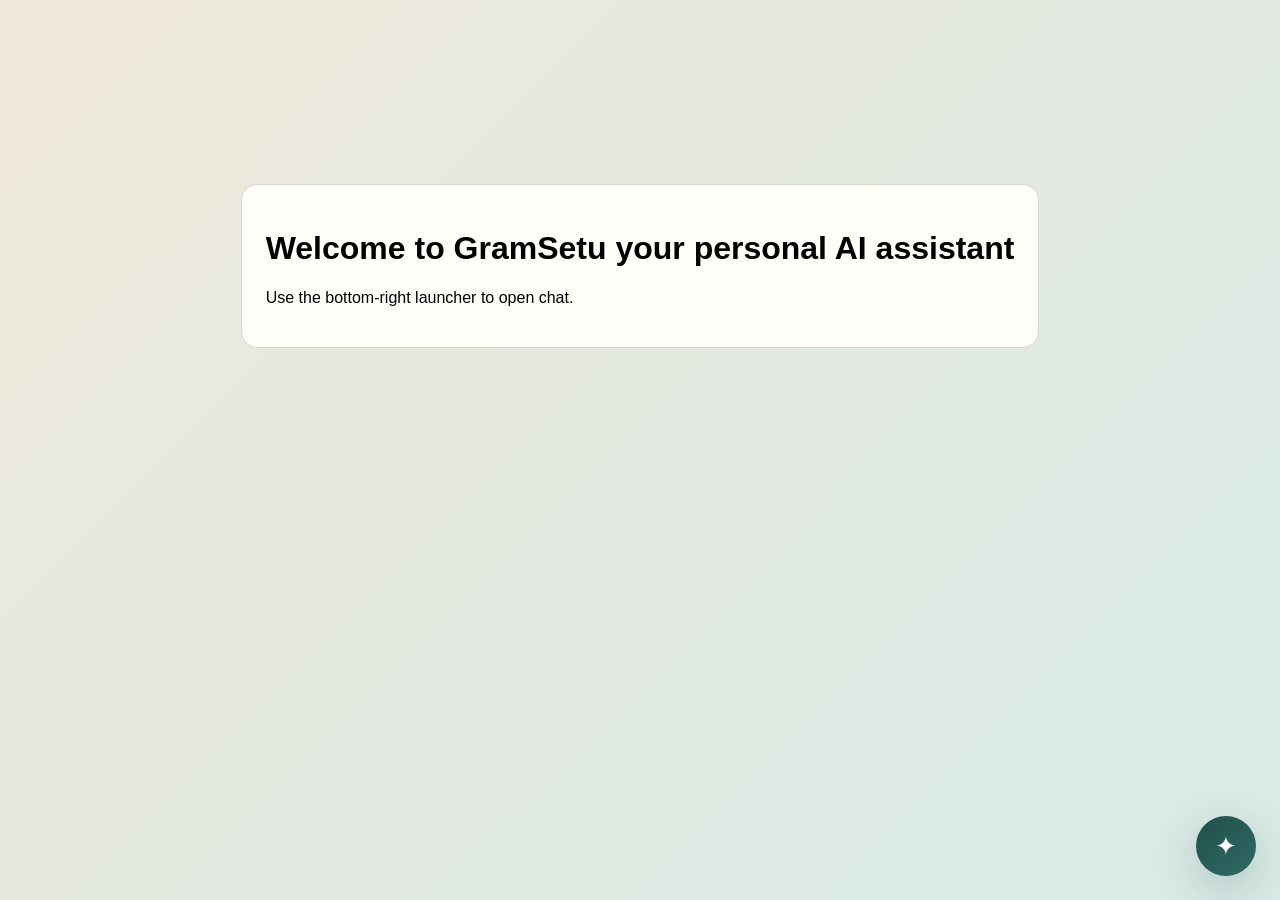
<file: frontend/index.html>
<!doctype html>
<html lang="en">
  <head>
    <meta charset="UTF-8" />
    <meta name="viewport" content="width=device-width, initial-scale=1.0" />
    <title>Chatbot Demo</title>
    <style>
      body {
        margin: 0;
        font-family: Segoe UI, sans-serif;
        min-height: 100vh;
        display: grid;
        place-items: center;
        background: linear-gradient(135deg, #efe8d9, #d8ebe8);
      }
      .card {
        max-width: 780px;
        background: #fffef9;
        border: 1px solid #d7d6cf;
        border-radius: 16px;
        padding: 24px;
      }
    </style>
  </head>
  <body>
    <main class="card">
      <h1>Welcome to GramSetu your personal AI assistant</h1>
      <p>Use the bottom-right launcher to open chat.</p>
    </main>

    <script
      src="./chatbot-widget.js"
      data-chatbot-widget="true"
      data-css="./chatbot-widget.css"
      data-api="https://gramsetu-assistant.onrender.com"
      data-title="GramSetu Assistant"
      data-domain="product and support"
      data-welcome="Hi! I am your GramSetu AI assistant. "
      data-lead-capture="true"
      data-lead-after-messages="2"
      data-voice-input="true"
      data-voice-output="true"
      defer
    ></script>
  </body>
</html>
</file>
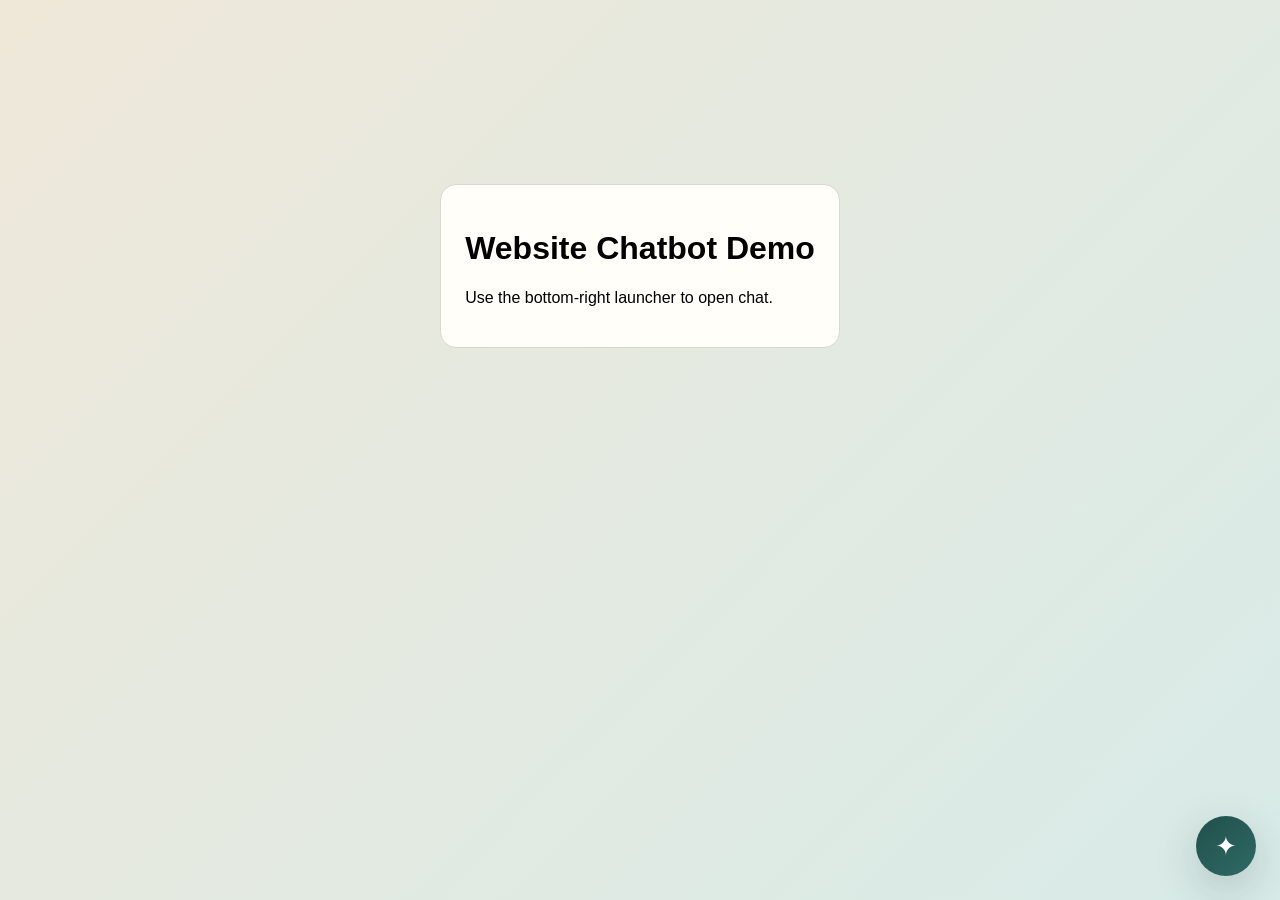
<file: frontend/demo.html>
<!doctype html>
<html lang="en">
  <head>
    <meta charset="UTF-8" />
    <meta name="viewport" content="width=device-width, initial-scale=1.0" />
    <title>Chatbot Demo</title>
    <style>
      body {
        margin: 0;
        font-family: Segoe UI, sans-serif;
        min-height: 100vh;
        display: grid;
        place-items: center;
        background: linear-gradient(135deg, #efe8d9, #d8ebe8);
      }
      .card {
        max-width: 780px;
        background: #fffef9;
        border: 1px solid #d7d6cf;
        border-radius: 16px;
        padding: 24px;
      }
    </style>
  </head>
  <body>
    <main class="card">
      <h1>Website Chatbot Demo</h1>
      <p>Use the bottom-right launcher to open chat.</p>
    </main>

    <script
      src="./chatbot-widget.js"
      data-chatbot-widget="true"
      data-css="./chatbot-widget.css"
      data-api="http://127.0.0.1:8000"
      data-title="Website Assistant"
      data-domain="product and support"
      data-welcome="Hi! I am your website assistant."
      data-lead-capture="true"
      data-lead-after-messages="2"
      data-voice-input="true"
      data-voice-output="true"
      defer
    ></script>
  </body>
</html>
</file>
